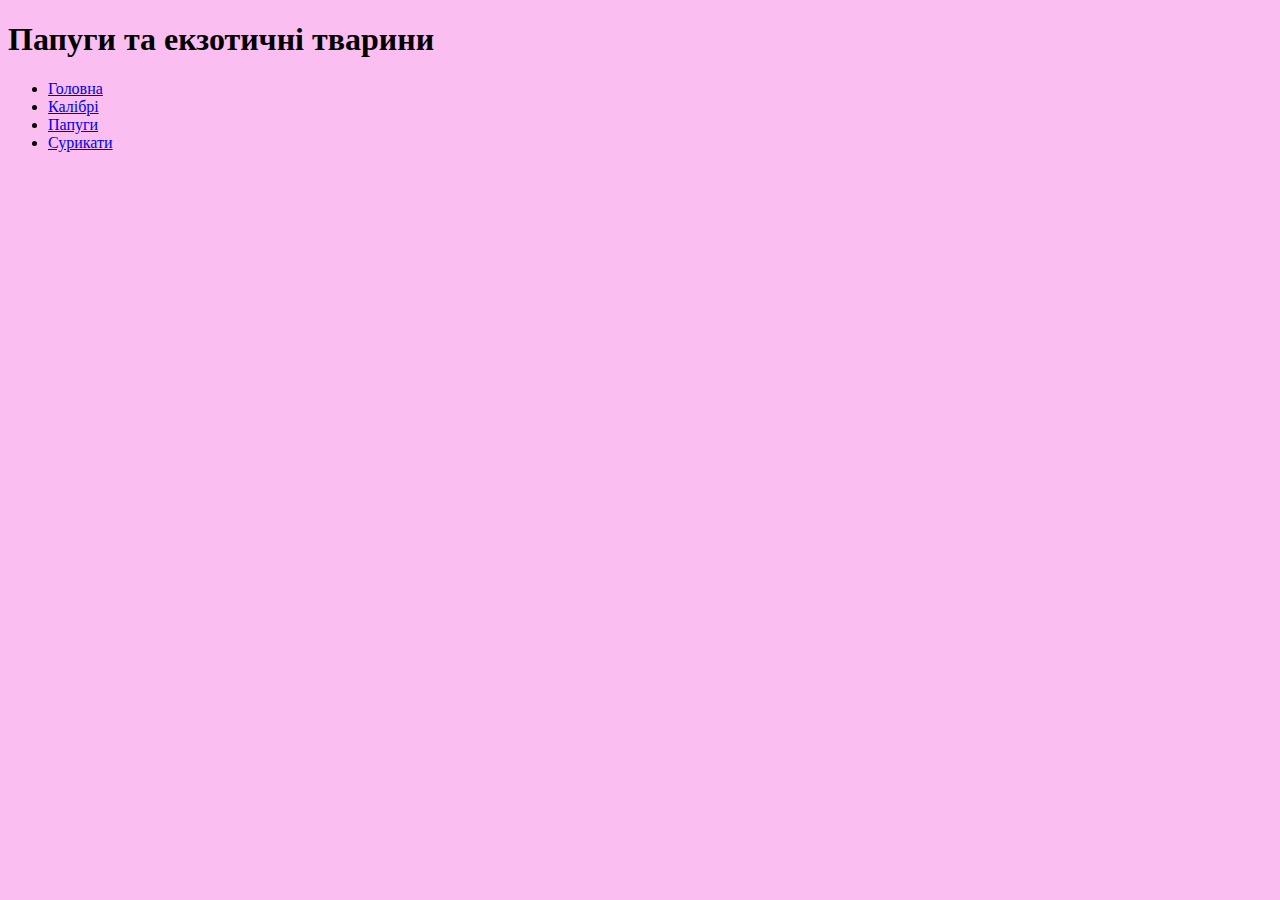
<file: index.html>
<!DOCTYPE html>
<html lang="uk">
<head>
    <meta charset="UTF-8">
    <meta name="viewport" content="width=device-width, initial-scale=1.0">
    <title>Document</title>
    <link rel="stylesheet" href="style.css" type="text/css">
</head>
<body>
    <header>
        <h1>Папуги та екзотичні тварини</h1>
        <nav>
            <ul>
                <li><a href="pets.html">Головна</a></li>
                <li><a href="kalibri.html">Калібрі</a></li>
                <li><a href="papugi.html">Папуги</a></li>
                <li><a href="Surikat.html">Сурикати</a></li>
            
            </ul>
        </nav>
    </header>

    <section class="main">

        <html lang="en">
        <head>
            <meta charset="UTF-8">
            <meta name="viewport" content="width=device-width, initial-scale=1.0">
            <title>Document</title>
        </head>
        <body>
            
        </body>
        </html>
        <html lang="en">
        <head>
            <meta charset="UTF-8">
            <meta name="viewport" content="width=device-width, initial-scale=1.0">
            <title>Document</title>
        </head>
        <body>
            
        </body>
        </html></p>
    </section>

    <footer>
        <p></p>
    </footer>
</body>
</html>
</file>
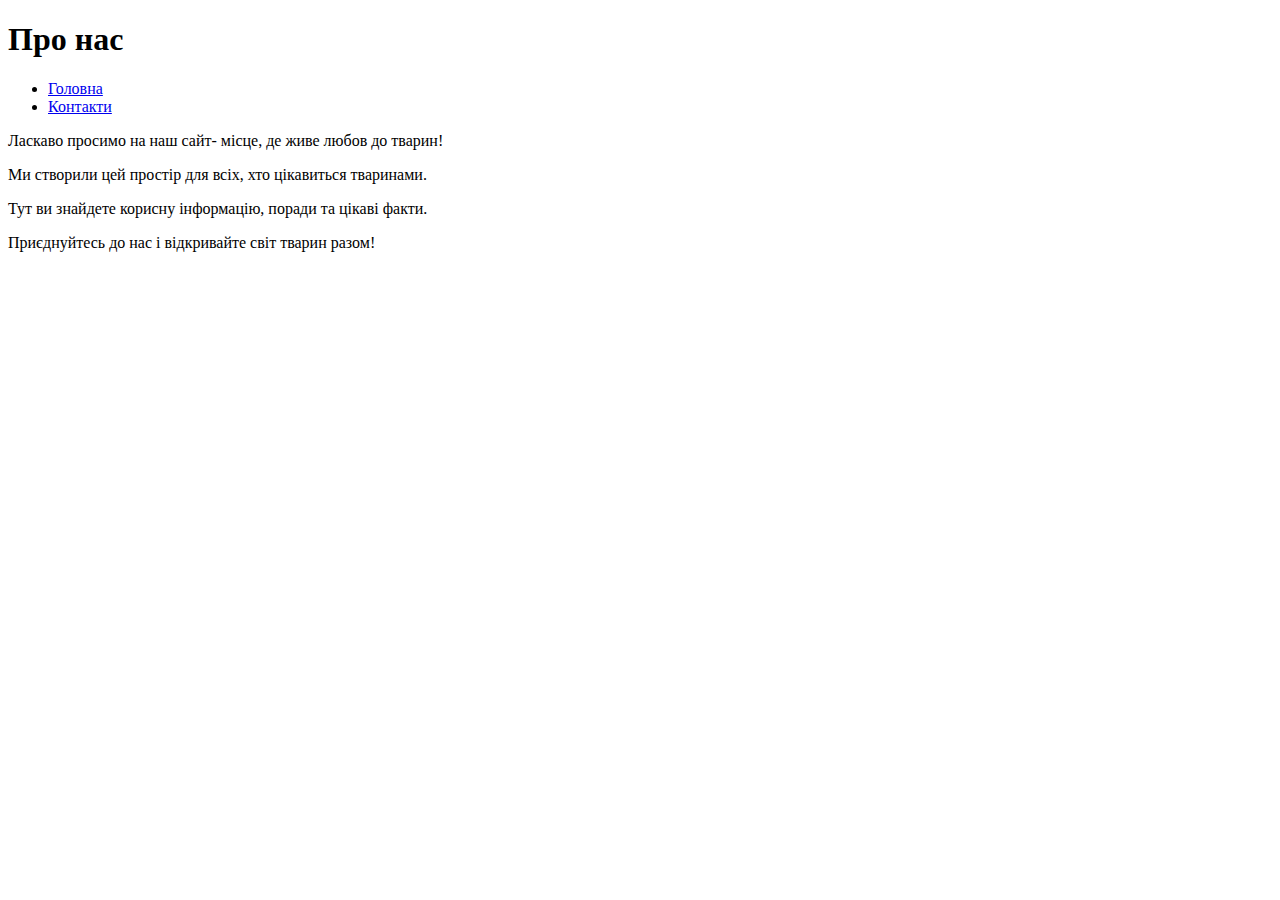
<file: about.html>
<!DOCTYPE html>
<html lang="uk">
<head>
    <meta charset="UTF-8">
    <meta name="viewport" content="width=device-width, initial-scale=1.0">
    <title>Про нас</title>
</head>
<body>
    <header>
        <h1>Про нас</h1>
        <nav>
            <ul>
                <li><a href="index.html">Головна</a></li>
                <li><a href="contacts.html">Контакти</a></li>
            </ul>
        </nav>
    </header>
    <main>
    <p>Ласкаво просимо на наш сайт- місце, де живе любов до тварин!</p> 
    <p>Ми створили цей простір для всіх, хто цікавиться тваринами.</p>
    <p>Тут ви знайдете корисну інформацію, поради та цікаві факти.</p>
    <p>Приєднуйтесь до нас і відкривайте світ тварин разом!</p>
    </main>
</body>
</html>
</file>
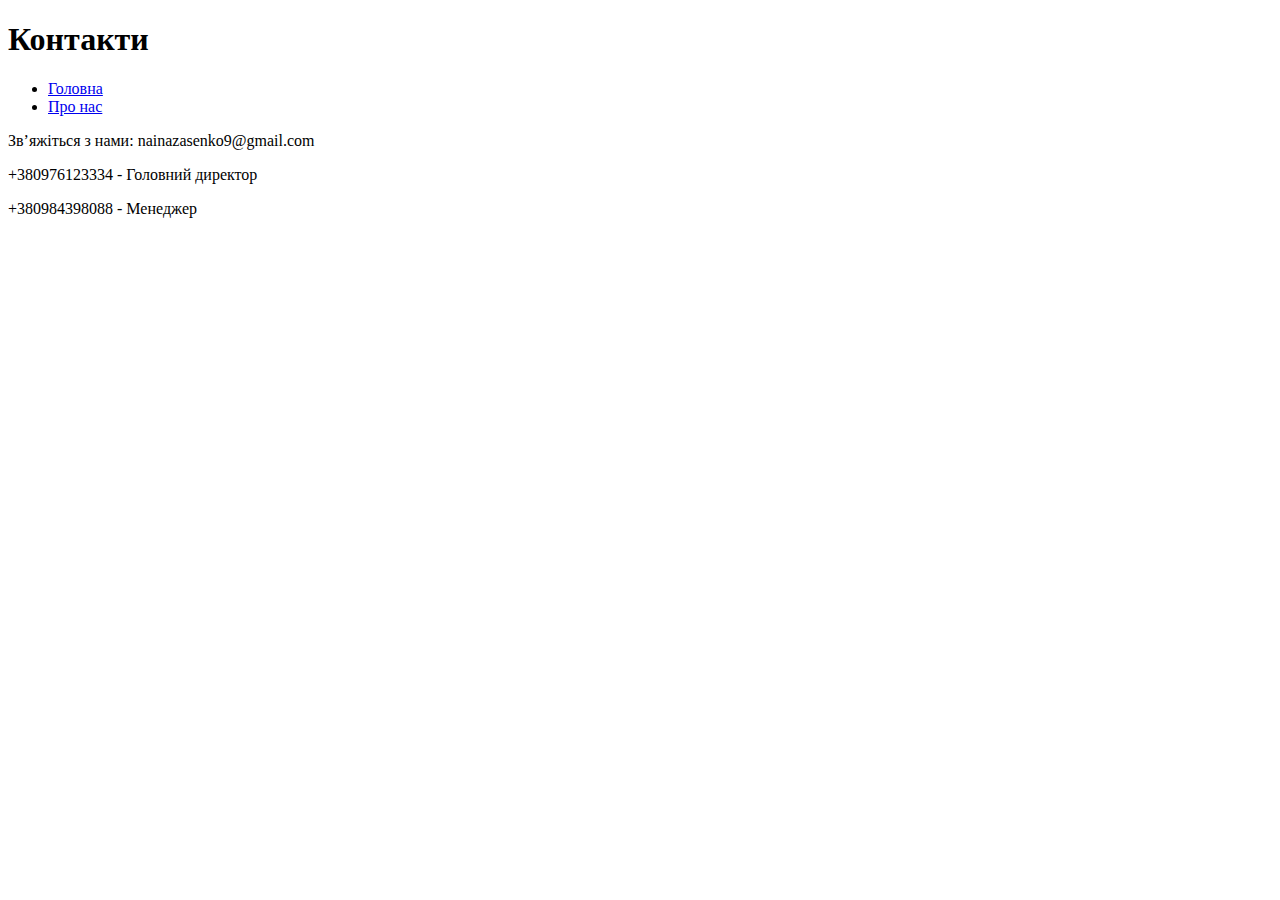
<file: contacts.html>
<!DOCTYPE html>
<html lang="uk">
<head>
    <meta charset="UTF-8">
    <meta name="viewport" content="width=device-width, initial-scale=1.0">
    <title>Контакти</title>
</head>
<body>
    <header>
        <h1>Контакти</h1>
        <nav>
            <ul>
                <li><a href="index.html">Головна</a></li>
                <li><a href="about.html">Про нас</a></li>
            </ul>
        </nav>
    </header>
    <main>
        <p>Зв’яжіться з нами: nainazasenko9@gmail.com</p>
        <p>+380976123334 - Головний директор</p>
                      <p>+380984398088 - Менеджер</p>
    </main>
</body>
</html>
</file>
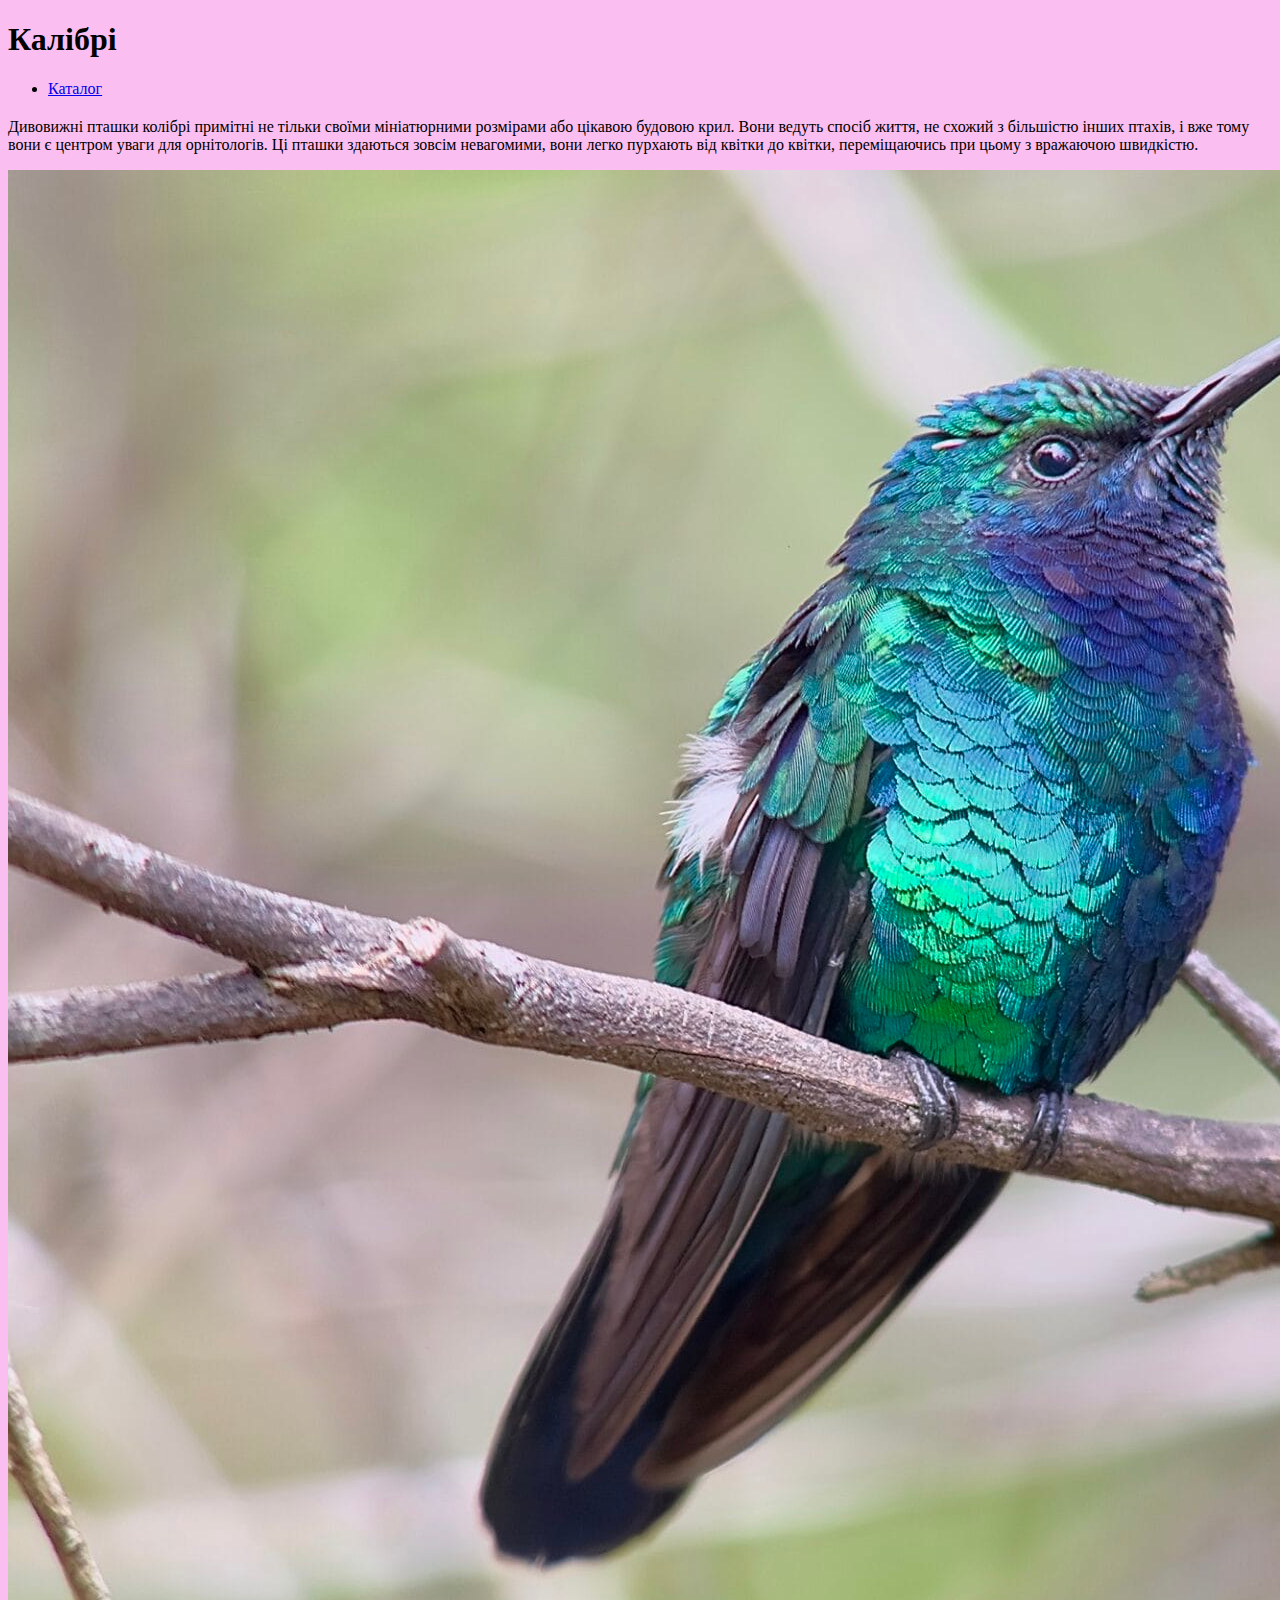
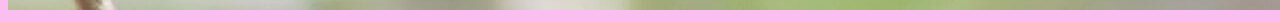
<file: kalibri.html>
<!DOCTYPE html>
<html lang="uk">
<head>
    <meta charset="UTF-8">
    <meta name="viewport" content="width=device-width, initial-scale=1.0">
    <title>Калібрі</title>
    <link rel="stylesheet" href="style.css" type="text/css">
</head>
<body>
 <header>
    <h1>Калібрі</h1>
        <nav>
            <ul>
                <li><a href="index.html">Каталог</a></li>
                 </ul>
        </nav>
    </header>

    <section class="main">
  <h2></h2>
        <p>Дивовижні пташки колібрі 
        примітні не тільки своїми мініатюрними розмірами або цікавою будовою крил. Вони ведуть спосіб життя, не схожий з більшістю інших птахів,
         і вже тому вони є центром уваги для орнітологів. Ці пташки здаються зовсім невагомими, вони легко пурхають від квітки до квітки,
          переміщаючись при цьому з вражаючою швидкістю.</p>
       <img src="kali.jpeg" alt="Калібрі"
    </section>
</body>
</html>
</file>
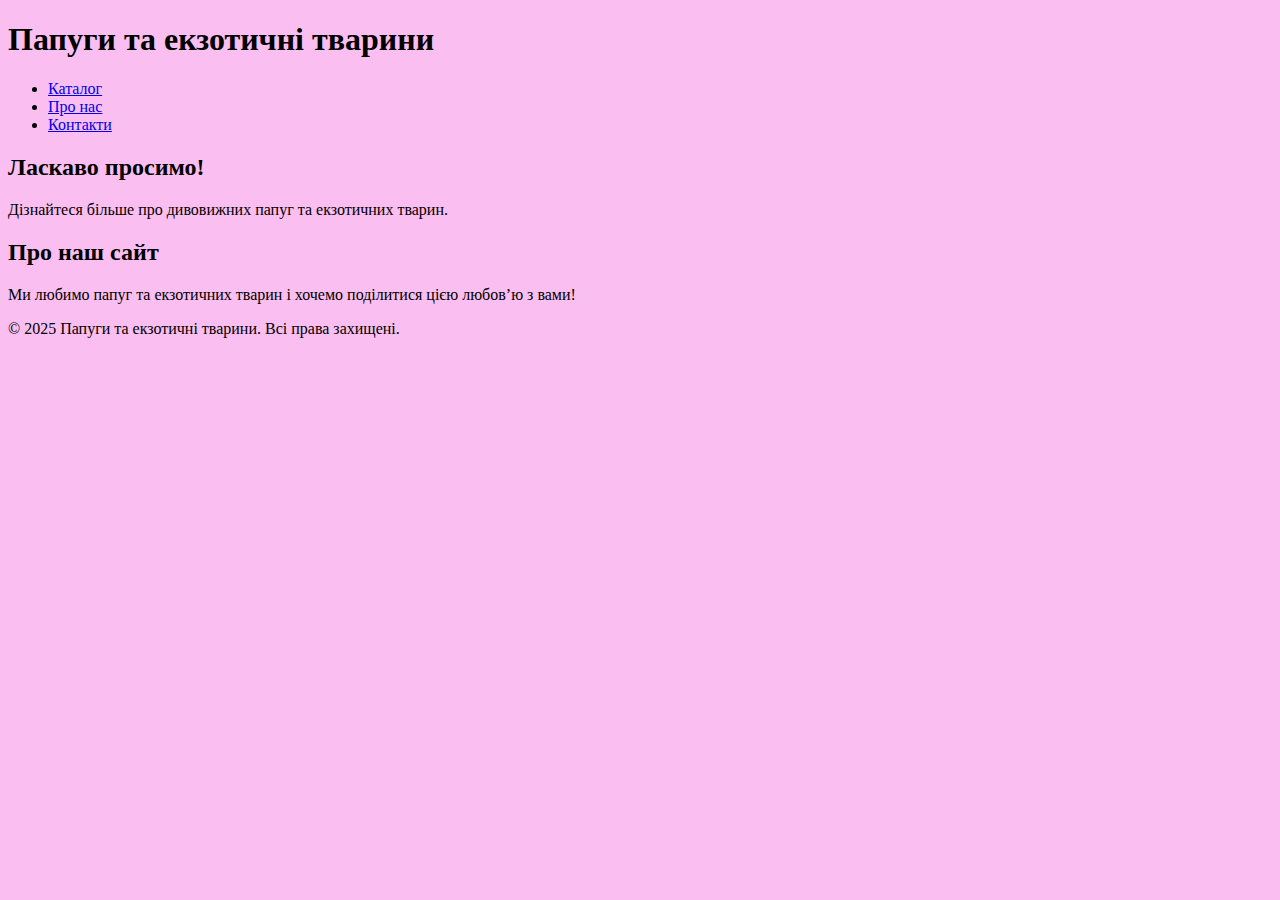
<file: pets.html>
<!DOCTYPE html>
<html lang="uk">
<head>
    <meta charset="UTF-8">
    <meta name="viewport" content="width=device-width, initial-scale=1.0">
    <title>Папуги та екзотичні тварини</title>
    <link rel="stylesheet" href="style.css">
</head>
<body>

    <header>
        <h1>Папуги та екзотичні тварини</h1>
        <nav>
            <ul>
                <li><a href="index.html">Каталог</a></li>
                <li><a href="about.html">Про нас</a></li>
                <li><a href="contacts.html">Контакти</a></li>
            </ul>
        </nav>
    </header>

    <section class="main">
        <h2>Ласкаво просимо!</h2>
        <p>Дізнайтеся більше про дивовижних папуг та екзотичних тварин.</p>
    </section>

    <section class="about">
        <h2>Про наш сайт</h2>
        <p>Ми любимо папуг та екзотичних тварин і хочемо поділитися цією любов’ю з вами!</p>
    </section>

    <footer>
        <p>© 2025 Папуги та екзотичні тварини. Всі права захищені.</p>
    </footer>

</body>
</html>
</file>
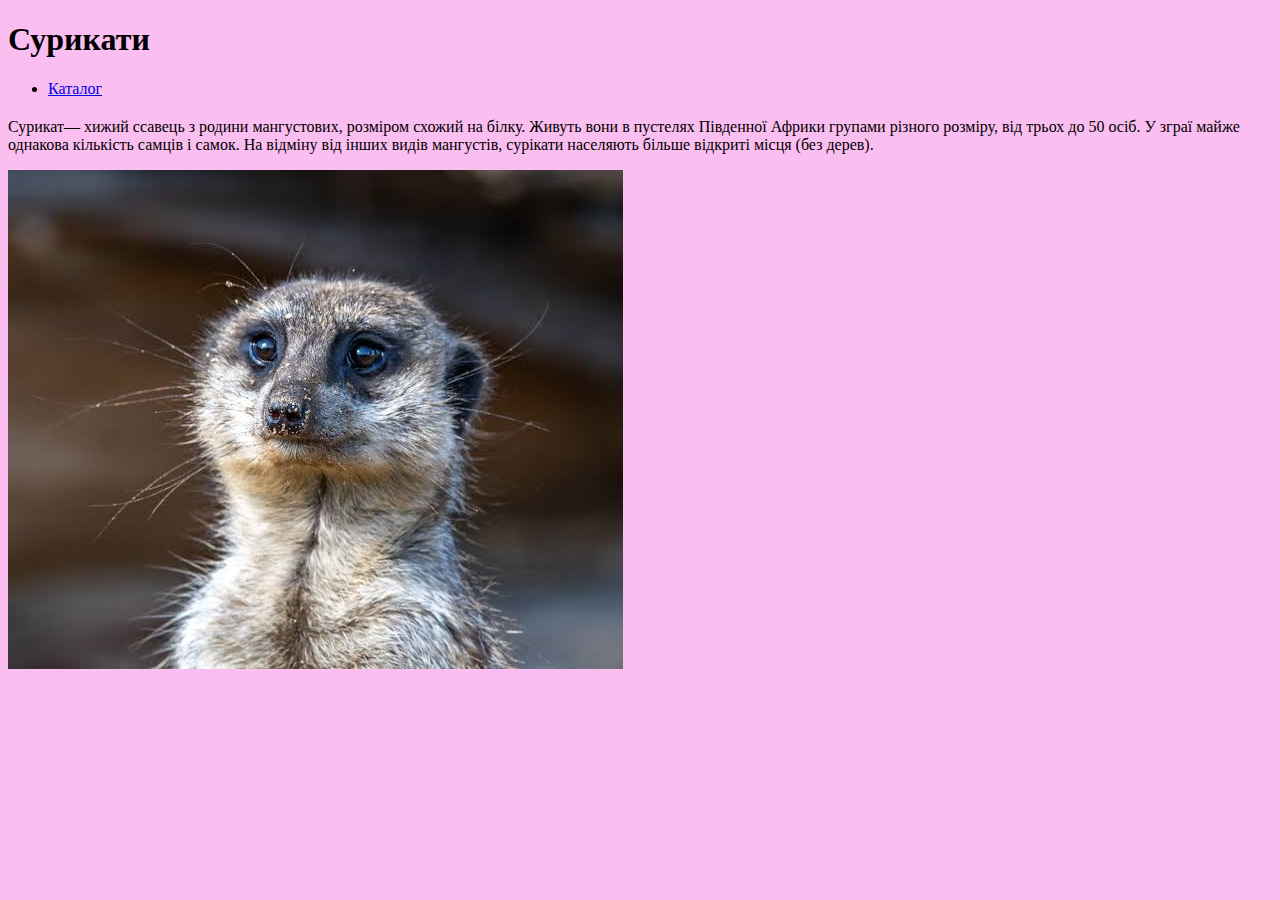
<file: Surikat.html>
<!DOCTYPE html>
<html lang="uk">
<head>
    <meta charset="UTF-8">
    <meta name="viewport" content="width=device-width, initial-scale=1.0">
    <title>Сурикати</title>
    <link rel="stylesheet" href="style.css" type="text/css">
</head>
<body>
 <header>
    <h1>Сурикати</h1>
        <nav>
            <ul>
                <li><a href="index.html">Каталог</a></li>
                 </ul>
        </nav>
    </header>

    <section class="main">
  <h2></h2>
        <p>Сурикат— хижий ссавець з родини мангустових, розміром схожий на білку. Живуть вони в пустелях Південної Африки групами різного розміру, від трьох до 50 осіб. У зграї майже однакова кількість самців і самок.

            На відміну від інших видів мангустів, сурікати населяють більше відкриті місця (без дерев).</p>
       <img src="surikat.jpg" alt="Сурикати">

    </section>
</body>
</html>
</file>
<file: style.css>
body{background-color: rgba(249, 161, 234, 0.695);}
.one{background-color: rgb(238, 176, 202); text-align: center; color: rgb(0, 0, 0); width: 300px; height: 150px; font-size: large; font-style: oblique;}
.two{background-color: rgb(251, 84, 229); text-align: center; color: #000000; width: 300px; height: 250px; font-size: large; font-style: italic;}
</file>
